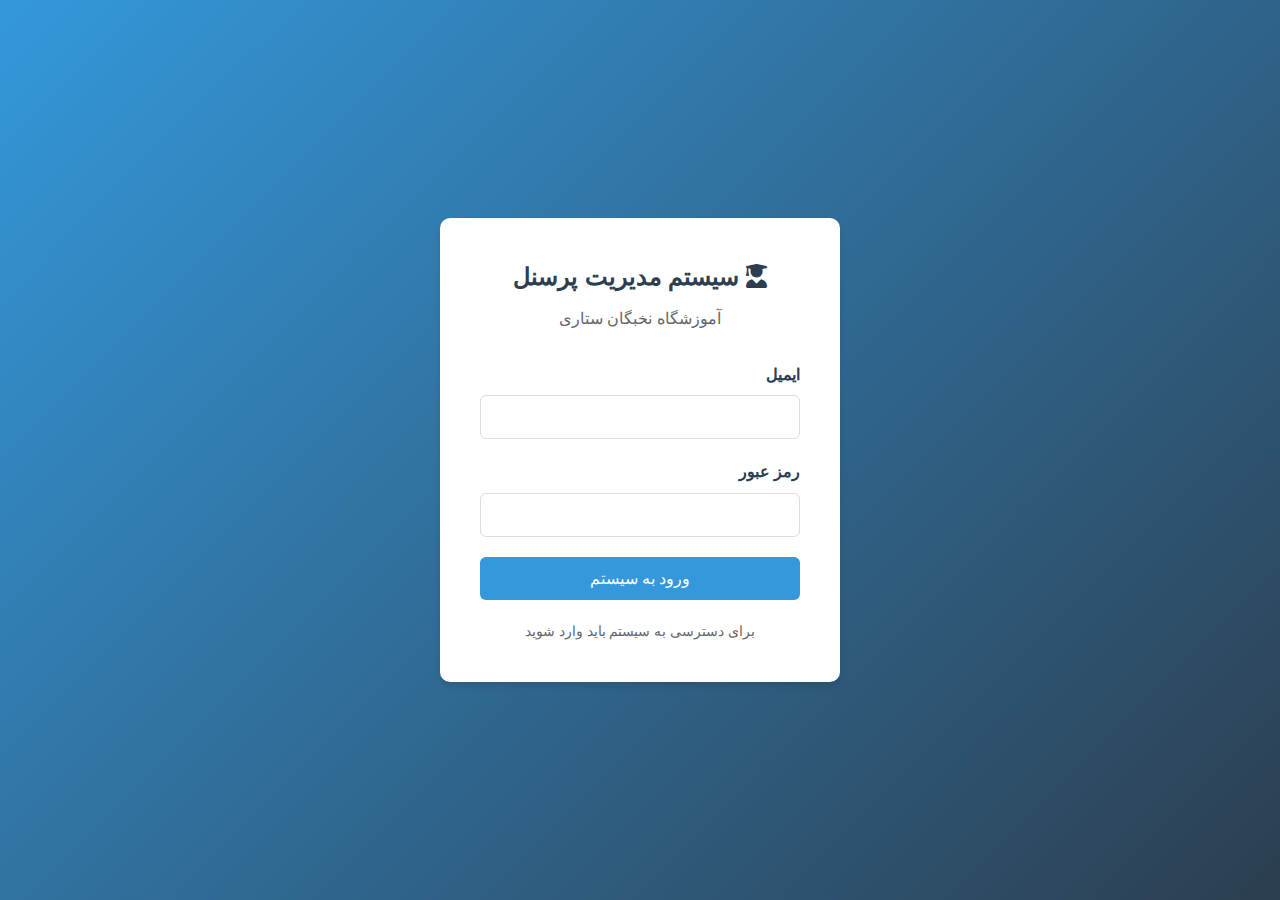
<file: index.html>
<!DOCTYPE html>
<html lang="fa" dir="rtl">
<head>
    <meta charset="UTF-8">
    <meta name="viewport" content="width=device-width, initial-scale=1.0">
    <title>سیستم مدیریت پرسنل - نخبگان ستاری</title>
    <link rel="stylesheet" href="https://cdnjs.cloudflare.com/ajax/libs/font-awesome/6.4.0/css/all.min.css">
    <link rel="stylesheet" href="style.css">
</head>
<body>
    <!-- صفحه ورود -->
    <div class="login-container" id="loginPage">
        <div class="login-box">
            <div class="login-header">
                <h2><i class="fas fa-user-graduate"></i> سیستم مدیریت پرسنل</h2>
                <p>آموزشگاه نخبگان ستاری</p>
            </div>
            <form id="loginForm">
                <div class="form-group">
                    <label for="email">ایمیل</label>
                    <input type="email" id="email" required>
                </div>
                <div class="form-group">
                    <label for="password">رمز عبور</label>
                    <input type="password" id="password" required>
                </div>
                <button type="submit" class="login-btn">ورود به سیستم</button>
            </form>
            <div class="login-footer">
                <p>برای دسترسی به سیستم باید وارد شوید</p>
            </div>
        </div>
    </div>
    
    <!-- صفحه اصلی (پس از ورود) -->
    <div class="container hidden" id="mainPage">
        <header>
            <div class="header-content">
                <div class="logo">
                    <i class="fas fa-user-graduate"></i>
                    <h1>سیستم مدیریت پرسنل - نخبگان ستاری</h1>
                </div>
                <div class="user-info">
                    <div class="connection-status online" id="connectionStatus">
                        <i class="fas fa-wifi"></i>
                        <span>آنلاین</span>
                    </div>
                    <span id="userEmail"></span>
                    <span id="userRole"></span>
                    <button class="btn btn-danger" onclick="logout()">
                        <i class="fas fa-sign-out-alt"></i> خروج
                    </button>
                </div>
            </div>
        </header>
        
        <div class="nav-tabs">
            <div class="tab active" data-tab="add">افزودن پرسنل جدید</div>
            <div class="tab" data-tab="list">لیست پرسنل</div>
            <div class="tab" data-tab="idcard">چاپ کارت هویت</div>
            <div class="tab" data-tab="stats">آمار و گزارشها</div>
            <div class="tab" data-tab="users" id="usersTab" style="display: none;">مدیریت کاربران</div>
        </div>
        
        <div class="notification success" id="success-notification">
            عملیات با موفقیت انجام شد!
        </div>
        
        <div class="notification error" id="error-notification">
            خطا در انجام عملیات!
        </div>
        
        <div class="notification warning" id="warning-notification">
            هشدار: شما در حالت آفلاین هستید!
        </div>
        
        <!-- بخش افزودن پرسنل -->
        <div class="tab-content active" id="add">
            <div class="print-actions">
                <button class="btn btn-print" onclick="printSection('add')">
                    <i class="fas fa-print"></i> پرینت فرم
                </button>
            </div>
            
            <div class="print-section">
                <div class="print-header">
                    <h2>فرم ثبت پرسنل جدید</h2>
                    <p>آموزشگاه نخبگان ستاری - سیستم مدیریت پرسنل</p>
                </div>
                
                <h2><i class="fas fa-user-plus"></i> ثبت اطلاعات پرسنل جدید</h2>
                <form id="personnel-form">
                    <div class="form-row">
                        <div class="form-group">
                            <label for="fullName">نام کامل</label>
                            <input type="text" id="fullName" required>
                        </div>
                        <div class="form-group">
                            <label for="fatherName">نام پدر</label>
                            <input type="text" id="fatherName" required>
                        </div>
                    </div>
                    
                    <div class="form-row">
                        <div class="form-group">
                            <label for="idNumber">شماره تذکره</label>
                            <input type="text" id="idNumber" required>
                        </div>
                        <div class="form-group">
                            <label for="phone">شماره تماس</label>
                            <input type="tel" id="phone" required>
                        </div>
                    </div>
                    
                    <div class="form-row">
                        <div class="form-group">
                            <label for="department">صنف/بخش</label>
                            <select id="department" required>
                                <option value="">انتخاب کنید</option>
                                <option value="مدیریت">مدیریت</option>
                                <option value="آموزش">آموزش</option>
                                <option value="اداری">اداری</option>
                                <option value="مالی">مالی</option>
                                <option value="فنی">فنی</option>
                            </select>
                        </div>
                        <div class="form-group">
                            <label for="position">مقطع/سمت</label>
                            <input type="text" id="position" required>
                        </div>
                    </div>
                    
                    <div class="form-row">
                        <div class="form-group">
                            <label for="personalNumber">شماره پرسنلی</label>
                            <input type="text" id="personalNumber" required>
                        </div>
                        <div class="form-group">
                            <label for="photo">عکس پرسنلی (URL)</label>
                            <input type="text" id="photo" placeholder="آدرس تصویر (اختیاری)">
                        </div>
                    </div>
                    
                    <button type="submit" class="btn btn-primary">
                        <i class="fas fa-save"></i> ذخیره اطلاعات و ارسال گزارش
                    </button>
                </form>
                
                <div class="print-footer">
                    <p>چاپ شده از سیستم مدیریت پرسنل نخبگان ستاری - تاریخ: <span id="print-date-add"></span></p>
                </div>
            </div>
        </div>
        
        <!-- بخش لیست پرسنل -->
        <div class="tab-content" id="list">
            <div class="print-actions">
                <button class="btn btn-print" onclick="printSection('list')">
                    <i class="fas fa-print"></i> پرینت لیست
                </button>
            </div>
            
            <div class="print-section">
                <div class="print-header">
                    <h2>لیست کامل پرسنل</h2>
                    <p>آموزشگاه نخبگان ستاری - سیستم مدیریت پرسنل</p>
                </div>
                
                <h2><i class="fas fa-list"></i> لیست پرسنل ثبت شده</h2>
                
                <div class="search-box">
                    <input type="text" id="searchInput" placeholder="جستجو در بین پرسنل...">
                    <button class="btn btn-primary" onclick="searchPersonnel()">
                        <i class="fas fa-search"></i> جستجو
                    </button>
                    <button class="btn btn-secondary" onclick="clearSearch()">
                        <i class="fas fa-times"></i> پاک کردن
                    </button>
                </div>
                
                <div class="table-container">
                    <table class="personnel-table">
                        <thead>
                            <tr>
                                <th>ردیف</th>
                                <th>نام کامل</th>
                                <th>نام پدر</th>
                                <th>شماره تذکره</th>
                                <th>شماره تماس</th>
                                <th>صنف/بخش</th>
                                <th>سمت</th>
                                <th>شماره پرسنلی</th>
                                <th>تاریخ ثبت</th>
                                <th>عملیات</th>
                            </tr>
                        </thead>
                        <tbody id="personnelTableBody">
                            <!-- دادههای جدول به صورت داینامیک پر میشود -->
                        </tbody>
                    </table>
                </div>
                
                <div class="table-footer">
                    <div class="table-info" id="tableInfo">
                        نمایش 0 از 0 رکورد
                    </div>
                    <div class="pagination" id="pagination">
                        <!-- صفحات به صورت داینامیک ایجاد میشوند -->
                    </div>
                </div>
                
                <div class="print-footer">
                    <p>چاپ شده از سیستم مدیریت پرسنل نخبگان ستاری - تاریخ: <span id="print-date-list"></span></p>
                </div>
            </div>
        </div>
        
        <!-- بخش کارت هویت -->
        <div class="tab-content" id="idcard">
            <div class="print-actions">
                <button class="btn btn-print" onclick="printIdCard()">
                    <i class="fas fa-print"></i> پرینت کارت هویت
                </button>
            </div>
            
            <div class="print-section">
                <div class="print-header">
                    <h2>کارت هویت پرسنل</h2>
                    <p>آموزشگاه نخبگان ستاری - سیستم مدیریت پرسنل</p>
                </div>
                
                <h2><i class="fas fa-id-card"></i> چاپ کارت هویت پرسنل</h2>
                <div class="form-group">
                    <label for="personnelSelect">انتخاب پرسنل برای چاپ کارت</label>
                    <select id="personnelSelect">
                        <option value="">یک پرسنل را انتخاب کنید</option>
                    </select>
                </div>
                
                <div id="idCardContainer">
                    <!-- کارت هویت به صورت داینامیک پر میشود -->
                    <div class="id-card-placeholder">
                        <i class="fas fa-id-card" style="font-size: 5rem; color: #ccc; margin-bottom: 20px;"></i>
                        <p>لطفاً یک پرسنل را از لیست انتخاب کنید</p>
                    </div>
                </div>
                
                <div class="print-footer">
                    <p>چاپ شده از سیستم مدیریت پرسنل نخبگان ستاری - تاریخ: <span id="print-date-idcard"></span></p>
                </div>
            </div>
        </div>
        
        <!-- بخش آمار و گزارشها -->
        <div class="tab-content" id="stats">
            <div class="print-actions">
                <button class="btn btn-print" onclick="printSection('stats')">
                    <i class="fas fa-print"></i> پرینت آمار
                </button>
            </div>
            
            <div class="print-section">
                <div class="print-header">
                    <h2>گزارش آماری سیستم</h2>
                    <p>آموزشگاه نخبگان ستاری - سیستم مدیریت پرسنل</p>
                </div>
                
                <h2><i class="fas fa-chart-bar"></i> آمار و گزارشها</h2>
                
                <div class="stats">
                    <div class="stat-card">
                        <i class="fas fa-users fa-2x"></i>
                        <div class="stat-number" id="totalPersonnel">0</div>
                        <div class="stat-title">تعداد کل پرسنل</div>
                    </div>
                    <div class="stat-card">
                        <i class="fas fa-chalkboard-teacher fa-2x"></i>
                        <div class="stat-number" id="educationCount">0</div>
                        <div class="stat-title">پرسنل آموزشی</div>
                    </div>
                    <div class="stat-card">
                        <i class="fas fa-id-card fa-2x"></i>
                        <div class="stat-number" id="idCardsPrinted">0</div>
                        <div class="stat-title">کارت چاپ شده</div>
                    </div>
                </div>
                
                <div class="form-group">
                    <button class="btn btn-success" id="sendReportBtn">
                        <i class="fab fa-telegram"></i> ارسال گزارش به تلگرام
                    </button>
                    <button class="btn btn-warning" id="syncDataBtn">
                        <i class="fas fa-sync-alt"></i> همگامسازی دادهها
                    </button>
                </div>
                
                <div class="print-footer">
                    <p>چاپ شده از سیستم مدیریت پرسنل نخبگان ستاری - تاریخ: <span id="print-date-stats"></span></p>
                </div>
            </div>
        </div>
        
        <!-- بخش مدیریت کاربران -->
        <div class="tab-content" id="users">
            <div class="print-actions">
                <button class="btn btn-print" onclick="printSection('users')">
                    <i class="fas fa-print"></i> پرینت لیست کاربران
                </button>
            </div>
            
            <div class="print-section">
                <div class="print-header">
                    <h2>مدیریت کاربران سیستم</h2>
                    <p>آموزشگاه نخبگان ستاری - سیستم مدیریت پرسنل</p>
                </div>
                
                <h2><i class="fas fa-users-cog"></i> مدیریت کاربران</h2>
                
                <div class="form-row">
                    <div class="form-group">
                        <label for="newUserEmail">ایمیل کاربر جدید</label>
                        <input type="email" id="newUserEmail">
                    </div>
                    <div class="form-group">
                        <label for="newUserPassword">رمز عبور</label>
                        <input type="password" id="newUserPassword">
                    </div>
                    <div class="form-group">
                        <label for="newUserRole">نقش کاربر</label>
                        <select id="newUserRole">
                            <option value="user">کاربر عادی</option>
                            <option value="admin">مدیر سیستم</option>
                        </select>
                    </div>
                </div>
                
                <button class="btn btn-success" onclick="addNewUser()">
                    <i class="fas fa-user-plus"></i> افزودن کاربر جدید
                </button>
                
                <div class="user-management">
                    <h3><i class="fas fa-list"></i> لیست کاربران</h3>
                    <div class="table-container">
                        <table class="users-table">
                            <thead>
                                <tr>
                                    <th>ردیف</th>
                                    <th>ایمیل</th>
                                    <th>نقش</th>
                                    <th>تاریخ ایجاد</th>
                                    <th>عملیات</th>
                                </tr>
                            </thead>
                            <tbody id="usersTableBody">
                                <!-- دادههای کاربران به صورت داینامیک پر میشود -->
                            </tbody>
                        </table>
                    </div>
                </div>
                
                <div class="print-footer">
                    <p>چاپ شده از سیستم مدیریت پرسنل نخبگان ستاری - تاریخ: <span id="print-date-users"></span></p>
                </div>
            </div>
        </div>
    </div>

    <script src="script.js"></script>
</body>
</html>
</file>
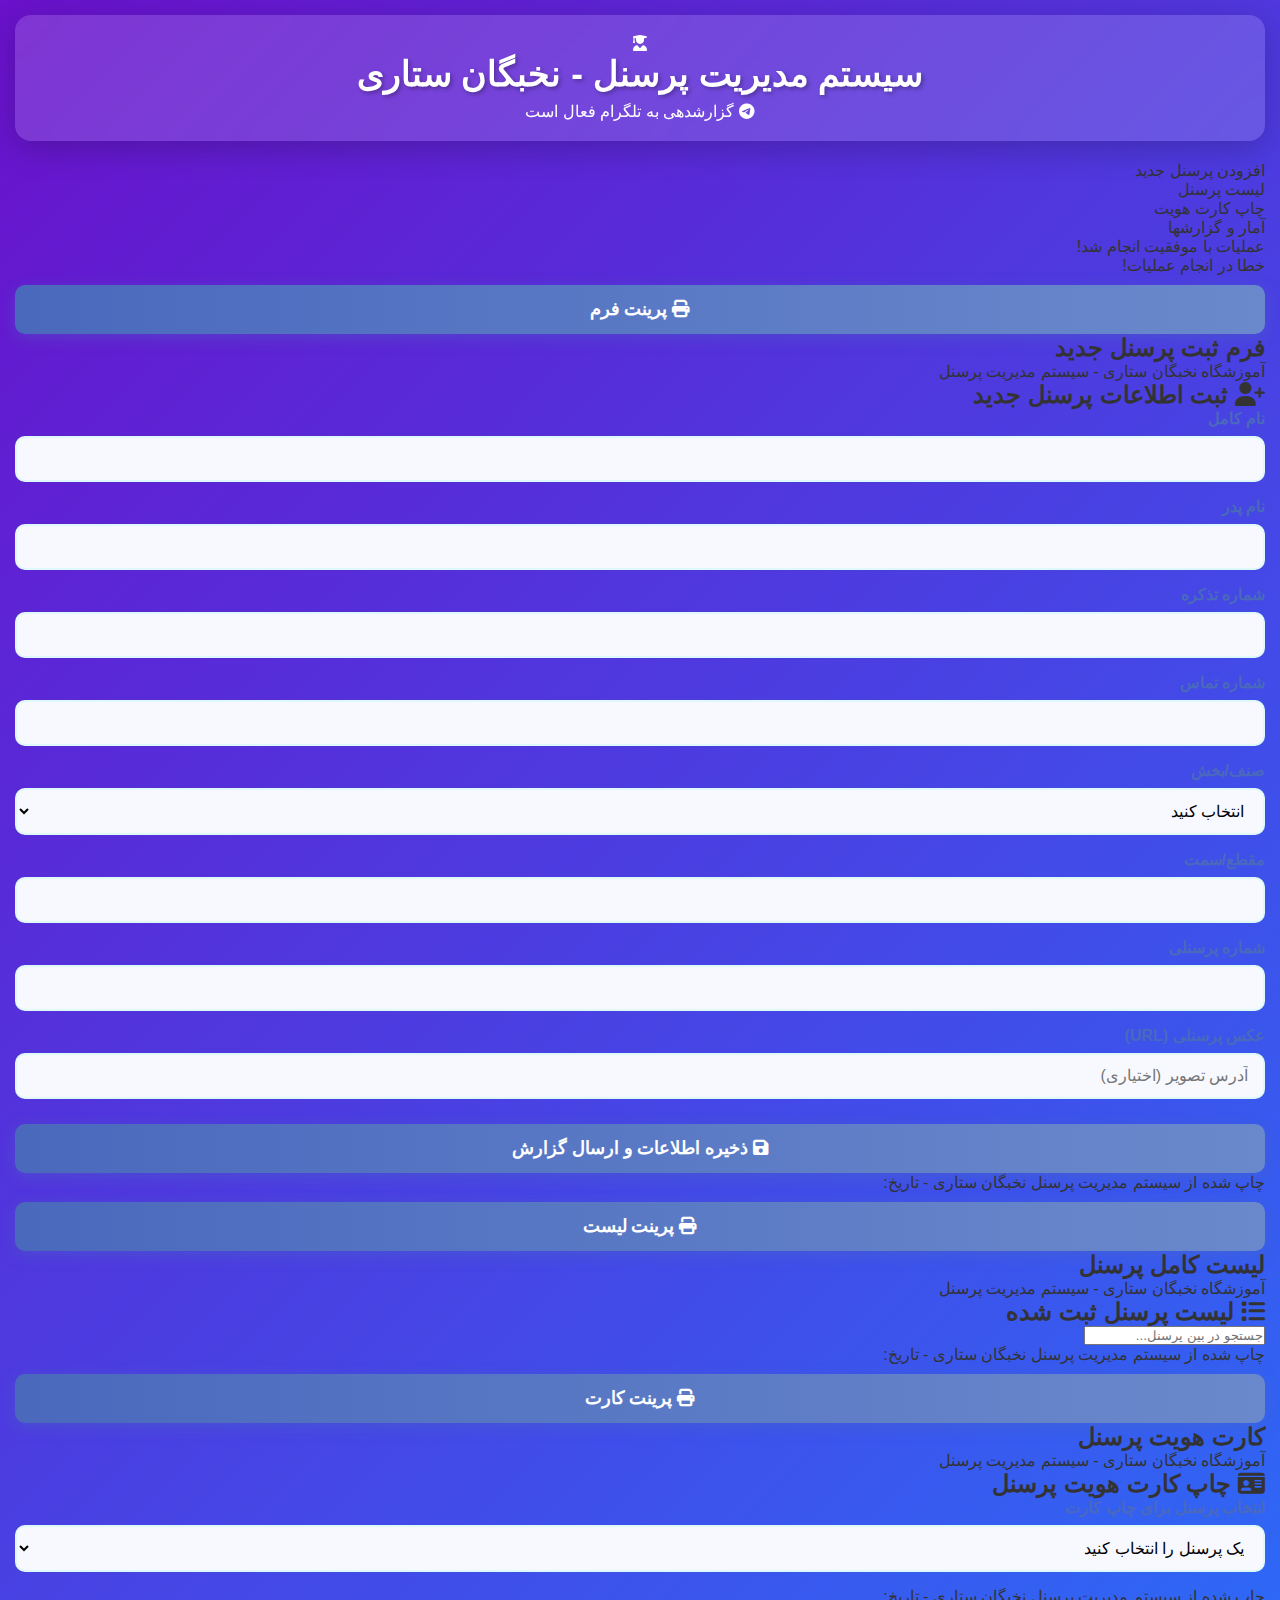
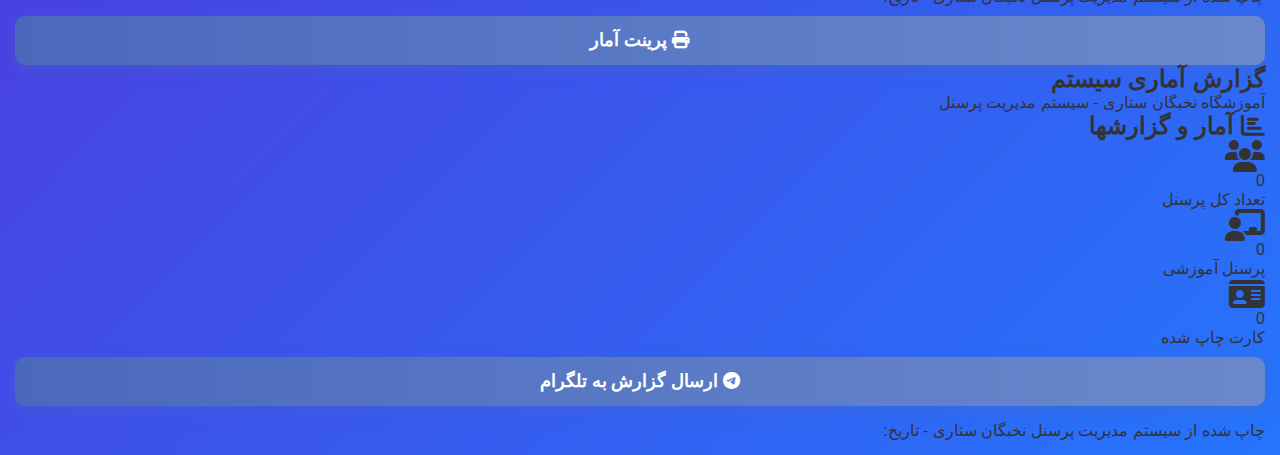
<file: p1/index.html>
<!DOCTYPE html> 
<html lang="fa" dir="rtl"> 
<head> 
    <meta charset="UTF-8"> 
    <meta name="viewport" content="width=device-width, initial-scale=1.0"> 
    <title>سیستم مدیریت پرسنل - نخبگان ستاری</title> 
    <link rel="stylesheet" href="https://cdnjs.cloudflare.com/ajax/libs/font-awesome/6.4.0/css/all.min.css"> 
    <link rel="stylesheet" href="style.css">
    <script src="script.js"></script>
</head> 
<body> 
    <div class="container"> 
        <header> 
            <div class="header-content"> 
                <div class="logo"> 
                    <i class="fas fa-user-graduate"></i> 
                    <h1>سیستم مدیریت پرسنل - نخبگان ستاری</h1> 
                </div> 
                <div class="telegram-info"> 
                    <i class="fab fa-telegram"></i> 
                    گزارشدهی به تلگرام فعال است 
                </div> 
            </div> 
        </header> 
         
        <div class="nav-tabs"> 
            <div class="tab active" data-tab="add">افزودن پرسنل جدید</div> 
            <div class="tab" data-tab="list">لیست پرسنل</div> 
            <div class="tab" data-tab="idcard">چاپ کارت هویت</div> 
            <div class="tab" data-tab="stats">آمار و گزارشها</div> 
        </div> 
         
        <div class="notification success" id="success-notification"> 
            عملیات با موفقیت انجام شد! 
        </div> 
         
        <div class="notification error" id="error-notification"> 
            خطا در انجام عملیات! 
        </div> 
         
        <!-- بخش افزودن پرسنل --> 
        <div class="tab-content active" id="add"> 
            <div class="print-actions"> 
                <button class="btn btn-print" onclick="printSection('add')"> 
                    <i class="fas fa-print"></i> پرینت فرم 
                </button> 
            </div> 
             
            <div class="print-section"> 
                <div class="print-header"> 
                    <h2>فرم ثبت پرسنل جدید</h2> 
                    <p>آموزشگاه نخبگان ستاری - سیستم مدیریت پرسنل</p> 
                </div> 
                 
                <h2><i class="fas fa-user-plus"></i> ثبت اطلاعات پرسنل جدید</h2> 
                <form id="personnel-form"> 
                    <div class="form-row"> 
                        <div class="form-group"> 
                            <label for="fullName">نام کامل</label> 
                            <input type="text" id="fullName" required> 
                        </div> 
                        <div class="form-group"> 
                            <label for="fatherName">نام پدر</label> 
                            <input type="text" id="fatherName" required> 
                        </div> 
                    </div> 
                     
                    <div class="form-row"> 
                        <div class="form-group"> 
                            <label for="idNumber">شماره تذکره</label> 
                            <input type="text" id="idNumber" required> 
                        </div> 
                        <div class="form-group"> 
                            <label for="phone">شماره تماس</label> 
                            <input type="tel" id="phone" required> 
                        </div> 
                    </div> 
                     
                    <div class="form-row"> 
                        <div class="form-group"> 
                            <label for="department">صنف/بخش</label> 
                            <select id="department" required> 
                                <option value="">انتخاب کنید</option> 
                                <option value="مدیریت">مدیریت</option> 
                                <option value="آموزش">آموزش</option> 
                                <option value="اداری">اداری</option> 
                                <option value="مالی">مالی</option> 
                                <option value="فنی">فنی</option> 
                            </select> 
                        </div> 
                        <div class="form-group"> 
                            <label for="position">مقطع/سمت</label> 
                            <input type="text" id="position" required> 
                        </div> 
                    </div> 
                     
                    <div class="form-row"> 
                        <div class="form-group"> 
                            <label for="personalNumber">شماره پرسنلی</label> 
                            <input type="text" id="personalNumber" required> 
                        </div> 
                        <div class="form-group"> 
                            <label for="photo">عکس پرسنلی (URL)</label> 
                            <input type="text" id="photo" placeholder="آدرس تصویر (اختیاری)"> 
                        </div> 
                    </div> 
                     
                    <button type="submit" class="btn btn-primary"> 
                        <i class="fas fa-save"></i> ذخیره اطلاعات و ارسال گزارش 
                    </button> 
                </form> 
                 
                <div class="print-footer"> 
                    <p>چاپ شده از سیستم مدیریت پرسنل نخبگان ستاری - تاریخ: <span id="print-date-add"></span></p> 
                </div> 
            </div> 
        </div> 
         
        <!-- بخش لیست پرسنل --> 
        <div class="tab-content" id="list"> 
            <div class="print-actions"> 
                <button class="btn btn-print" onclick="printSection('list')"> 
                    <i class="fas fa-print"></i> پرینت لیست 
                </button> 
            </div> 
             
            <div class="print-section"> 
                <div class="print-header"> 
                    <h2>لیست کامل پرسنل</h2> 
                    <p>آموزشگاه نخبگان ستاری - سیستم مدیریت پرسنل</p> 
                </div> 
                 
                <h2><i class="fas fa-list"></i> لیست پرسنل ثبت شده</h2> 
                <div class="search-box"> 
                    <input type="text" id="searchInput" placeholder="جستجو در بین پرسنل..."> 
                </div> 
                <div class="personnel-list" id="personnelList"> 
                    <!-- لیست پرسنل به صورت داینامیک پر میشود --> 
                </div> 
                 
                <div class="print-footer"> 
                    <p>چاپ شده از سیستم مدیریت پرسنل نخبگان ستاری - تاریخ: <span id="print-date-list"></span></p> 
                </div> 
            </div> 
        </div> 
         
        <!-- بخش کارت هویت --> 
        <div class="tab-content" id="idcard"> 
            <div class="print-actions"> 
                <button class="btn btn-print" onclick="printSection('idcard')"> 
                    <i class="fas fa-print"></i> پرینت کارت 
                </button> 
            </div> 
             
            <div class="print-section"> 
                <div class="print-header"> 
                    <h2>کارت هویت پرسنل</h2> 
                    <p>آموزشگاه نخبگان ستاری - سیستم مدیریت پرسنل</p> 
                </div> 
                 
                <h2><i class="fas fa-id-card"></i> چاپ کارت هویت پرسنل</h2> 
                <div class="form-group"> 
                    <label for="personnelSelect">انتخاب پرسنل برای چاپ کارت</label> 
                    <select id="personnelSelect"> 
                        <option value="">یک پرسنل را انتخاب کنید</option> 
                    </select> 
                </div> 
                 
                <div id="idCardContainer"> 
                    <!-- کارت هویت به صورت داینامیک پر میشود --> 
                </div> 
                 
                <div class="print-footer"> 
                    <p>چاپ شده از سیستم مدیریت پرسنل نخبگان ستاری - تاریخ: <span id="print-date-idcard"></span></p> 
                </div> 
            </div> 
        </div> 
         
        <!-- بخش آمار و گزارشها --> 
        <div class="tab-content" id="stats"> 
            <div class="print-actions"> 
                <button class="btn btn-print" onclick="printSection('stats')"> 
                    <i class="fas fa-print"></i> پرینت آمار 
                </button> 
            </div> 
             
            <div class="print-section"> 
                <div class="print-header"> 
                    <h2>گزارش آماری سیستم</h2> 
                    <p>آموزشگاه نخبگان ستاری - سیستم مدیریت پرسنل</p> 
                </div> 
                 
                <h2><i class="fas fa-chart-bar"></i> آمار و گزارشها</h2> 
                 
                <div class="stats"> 
                    <div class="stat-card"> 
                        <i class="fas fa-users fa-2x"></i> 
                        <div class="stat-number" id="totalPersonnel">0</div> 
                        <div class="stat-title">تعداد کل پرسنل</div> 
                    </div> 
                    <div class="stat-card"> 
                        <i class="fas fa-chalkboard-teacher fa-2x"></i> 
                        <div class="stat-number" id="educationCount">0</div> 
                        <div class="stat-title">پرسنل آموزشی</div> 
                    </div> 
                    <div class="stat-card"> 
                        <i class="fas fa-id-card fa-2x"></i> 
                        <div class="stat-number" id="idCardsPrinted">0</div> 
                        <div class="stat-title">کارت چاپ شده</div> 
                    </div> 
                </div> 
                 
                <div class="form-group"> 
                    <button class="btn btn-success" id="sendReportBtn"> 
                        <i class="fab fa-telegram"></i> ارسال گزارش به تلگرام 
                    </button> 
                </div> 
                 
                <div class="print-footer"> 
                    <p>چاپ شده از سیستم مدیریت پرسنل نخبگان ستاری - تاریخ: <span id="print-date-stats"></span></p> 
                </div> 
            </div> 
        </div> 
    </div> 
</body> 
</html>
</file>
<file: style.css>
:root {
            --primary: #3498db;
            --secondary: #2ecc71;
            --accent: #e74c3c;
            --dark: #2c3e50;
            --light: #ecf0f1;
            --shadow: 0 4px 6px rgba(0, 0, 0, 0.1);
            --gold: #ffd700;
            --silver: #c0c0c0;
        }
        
        * {
            margin: 0;
            padding: 0;
            box-sizing: border-box;
            font-family: 'Segoe UI', Tahoma, Geneva, Verdana, sans-serif;
        }
        
        body {
            background-color: #f5f7fa;
            color: #333;
            line-height: 1.6;
        }
        
        .container {
            max-width: 1200px;
            margin: 0 auto;
            padding: 20px;
        }
        
        header {
            background: linear-gradient(135deg, var(--primary), var(--dark));
            color: white;
            padding: 20px 0;
            border-radius: 10px;
            margin-bottom: 30px;
            box-shadow: var(--shadow);
        }
        
        .header-content {
            display: flex;
            justify-content: space-between;
            align-items: center;
            padding: 0 20px;
        }
        
        .logo {
            display: flex;
            align-items: center;
            gap: 15px;
        }
        
        .logo i {
            font-size: 2.5rem;
        }
        
        .logo h1 {
            font-size: 1.8rem;
        }
        
        .user-info {
            display: flex;
            align-items: center;
            gap: 15px;
        }
        
        .user-info span {
            background: rgba(255, 255, 255, 0.2);
            padding: 8px 15px;
            border-radius: 20px;
        }
        
        .connection-status {
            display: flex;
            align-items: center;
            gap: 8px;
            background: rgba(255, 255, 255, 0.2);
            padding: 8px 15px;
            border-radius: 20px;
            font-size: 0.9rem;
        }
        
        .connection-status.online {
            color: #2ecc71;
        }
        
        .connection-status.offline {
            color: #e74c3c;
        }
        
        .nav-tabs {
            display: flex;
            background: white;
            border-radius: 8px;
            overflow: hidden;
            margin-bottom: 25px;
            box-shadow: var(--shadow);
        }
        
        .tab {
            padding: 15px 25px;
            cursor: pointer;
            transition: all 0.3s;
            text-align: center;
            flex: 1;
            font-weight: 600;
        }
        
        .tab.active {
            background: var(--primary);
            color: white;
        }
        
        .tab:hover:not(.active) {
            background: #f0f0f0;
        }
        
        .tab-content {
            display: none;
            background: white;
            padding: 25px;
            border-radius: 10px;
            box-shadow: var(--shadow);
            margin-bottom: 25px;
            position: relative;
        }
        
        .tab-content.active {
            display: block;
        }
        
        .form-group {
            margin-bottom: 20px;
        }
        
        label {
            display: block;
            margin-bottom: 8px;
            font-weight: 600;
            color: var(--dark);
        }
        
        input, select {
            width: 100%;
            padding: 12px 15px;
            border: 1px solid #ddd;
            border-radius: 6px;
            font-size: 16px;
            transition: border 0.3s;
        }
        
        input:focus, select:focus {
            border-color: var(--primary);
            outline: none;
            box-shadow: 0 0 0 2px rgba(52, 152, 219, 0.2);
        }
        
        .btn {
            padding: 12px 25px;
            border: none;
            border-radius: 6px;
            cursor: pointer;
            font-size: 16px;
            font-weight: 600;
            transition: all 0.3s;
            margin: 5px;
        }
        
        .btn-primary {
            background: var(--primary);
            color: white;
        }
        
        .btn-primary:hover {
            background: #2980b9;
        }
        
        .btn-success {
            background: var(--secondary);
            color: white;
        }
        
        .btn-success:hover {
            background: #27ae60;
        }
        
        .btn-danger {
            background: var(--accent);
            color: white;
        }
        
        .btn-danger:hover {
            background: #c0392b;
        }
        
        .btn-print {
            background: #8e44ad;
            color: white;
        }
        
        .btn-print:hover {
            background: #7d3c98;
        }
        
        .btn-warning {
            background: #f39c12;
            color: white;
        }
        
        .btn-warning:hover {
            background: #e67e22;
        }
        
        .form-row {
            display: flex;
            gap: 15px;
        }
        
        .form-row .form-group {
            flex: 1;
        }
        
        /* استایل جدول زیبا */
        .table-container {
            margin-top: 20px;
            overflow-x: auto;
            border-radius: 8px;
            box-shadow: 0 0 20px rgba(0, 0, 0, 0.1);
        }
        
        .personnel-table {
            width: 100%;
            border-collapse: collapse;
            background: white;
            font-size: 14px;
        }
        
        .personnel-table thead {
            background: linear-gradient(135deg, var(--primary), #2980b9);
            color: white;
        }
        
        .personnel-table th {
            padding: 15px 12px;
            text-align: right;
            font-weight: 600;
            border-bottom: 2px solid #ddd;
        }
        
        .personnel-table tbody tr {
            transition: all 0.3s;
            border-bottom: 1px solid #f0f0f0;
        }
        
        .personnel-table tbody tr:hover {
            background-color: #f8f9fa;
            transform: translateY(-2px);
            box-shadow: 0 4px 8px rgba(0, 0, 0, 0.05);
        }
        
        .personnel-table td {
            padding: 12px;
            text-align: right;
            vertical-align: middle;
        }
        
        .personnel-table .actions {
            display: flex;
            gap: 8px;
            justify-content: center;
        }
        
        .action-btn {
            padding: 6px 10px;
            border: none;
            border-radius: 4px;
            cursor: pointer;
            font-size: 12px;
            transition: all 0.2s;
        }
        
        .action-btn i {
            margin-left: 5px;
        }
        
        .table-footer {
            display: flex;
            justify-content: space-between;
            align-items: center;
            margin-top: 15px;
            padding: 10px 0;
        }
        
        .table-info {
            color: #666;
            font-size: 14px;
        }
        
        .pagination {
            display: flex;
            gap: 5px;
        }
        
        .page-btn {
            padding: 8px 12px;
            border: 1px solid #ddd;
            background: white;
            border-radius: 4px;
            cursor: pointer;
            transition: all 0.2s;
        }
        
        .page-btn.active {
            background: var(--primary);
            color: white;
            border-color: var(--primary);
        }
        
        .page-btn:hover:not(.active) {
            background: #f0f0f0;
        }
        
        /* استایل جدید و زیبا برای کارت هویت */
        .id-card {
            background: linear-gradient(135deg, #1a2a6c, #b21f1f, #fdbb2d);
            border-radius: 15px;
            padding: 25px;
            width: 400px;
            box-shadow: 0 10px 30px rgba(0, 0, 0, 0.3);
            margin: 20px auto;
            position: relative;
            overflow: hidden;
            color: white;
            border: 8px solid var(--gold);
        }
        
        .id-card::before {
            content: "";
            position: absolute;
            top: 0;
            right: 0;
            width: 100%;
            height: 120px;
            background: linear-gradient(90deg, rgba(255,255,255,0.1) 0%, rgba(255,255,255,0.2) 100%);
            z-index: 0;
        }
        
        .id-card::after {
            content: "";
            position: absolute;
            bottom: 0;
            left: 0;
            width: 100%;
            height: 50px;
            background: rgba(0, 0, 0, 0.1);
            z-index: 0;
        }
        
        .id-header {
            display: flex;
            justify-content: space-between;
            align-items: center;
            margin-bottom: 25px;
            position: relative;
            z-index: 1;
            border-bottom: 2px solid rgba(255, 255, 255, 0.3);
            padding-bottom: 15px;
        }
        
        .id-logo {
            color: var(--gold);
            font-size: 28px;
            text-shadow: 0 2px 4px rgba(0, 0, 0, 0.3);
        }
        
        .id-title {
            color: white;
            font-weight: bold;
            font-size: 20px;
            text-align: center;
            text-shadow: 0 2px 4px rgba(0, 0, 0, 0.3);
        }
        
        .id-body {
            display: flex;
            gap: 20px;
            margin-bottom: 20px;
            position: relative;
            z-index: 1;
        }
        
        .id-photo-container {
            flex-shrink: 0;
        }
        
        .id-photo {
            width: 120px;
            height: 150px;
            background: linear-gradient(135deg, #667eea 0%, #764ba2 100%);
            border-radius: 10px;
            display: flex;
            align-items: center;
            justify-content: center;
            color: white;
            font-size: 14px;
            overflow: hidden;
            border: 3px solid var(--gold);
            box-shadow: 0 5px 15px rgba(0, 0, 0, 0.2);
        }
        
        .id-photo img {
            width: 100%;
            height: 100%;
            object-fit: cover;
        }
        
        .id-details {
            flex: 1;
        }
        
        .id-row {
            display: flex;
            margin-bottom: 10px;
            padding: 8px 0;
            border-bottom: 1px solid rgba(255, 255, 255, 0.2);
        }
        
        .id-label {
            font-weight: bold;
            width: 120px;
            color: var(--gold);
            font-size: 14px;
        }
        
        .id-value {
            flex: 1;
            font-size: 14px;
        }
        
        .id-footer {
            text-align: center;
            margin-top: 20px;
            font-size: 12px;
            color: rgba(255, 255, 255, 0.8);
            position: relative;
            z-index: 1;
            border-top: 1px solid rgba(255, 255, 255, 0.2);
            padding-top: 15px;
        }
        
        .id-watermark {
            position: absolute;
            bottom: 20px;
            left: 20px;
            font-size: 40px;
            color: rgba(255, 255, 255, 0.1);
            transform: rotate(-15deg);
        }
        
        .id-qr {
            position: absolute;
            bottom: 20px;
            right: 20px;
            width: 60px;
            height: 60px;
            background: rgba(255, 255, 255, 0.1);
            border-radius: 5px;
            display: flex;
            align-items: center;
            justify-content: center;
            color: rgba(255, 255, 255, 0.5);
            font-size: 10px;
        }
        
        .print-section {
            text-align: center;
            margin-top: 20px;
        }
        
        .stats {
            display: flex;
            justify-content: space-between;
            margin-bottom: 25px;
        }
        
        .stat-card {
            background: white;
            border-radius: 8px;
            padding: 20px;
            flex: 1;
            margin: 0 10px;
            text-align: center;
            box-shadow: var(--shadow);
        }
        
        .stat-card:first-child {
            margin-right: 0;
        }
        
        .stat-card:last-child {
            margin-left: 0;
        }
        
        .stat-number {
            font-size: 2.5rem;
            font-weight: bold;
            color: var(--primary);
            margin: 10px 0;
        }
        
        .stat-title {
            color: #666;
            font-size: 14px;
        }
        
        .notification {
            padding: 15px;
            border-radius: 6px;
            margin-bottom: 20px;
            display: none;
        }
        
        .notification.success {
            background: #d4edda;
            color: #155724;
            border: 1px solid #c3e6cb;
        }
        
        .notification.error {
            background: #f8d7da;
            color: #721c24;
            border: 1px solid #f5c6cb;
        }
        
        .notification.warning {
            background: #fff3cd;
            color: #856404;
            border: 1px solid #ffeaa7;
        }
        
        .search-box {
            margin-bottom: 20px;
            display: flex;
            gap: 10px;
        }
        
        .search-box input {
            flex: 1;
        }
        
        .hidden {
            display: none !important;
        }
        
        .print-header {
            text-align: center;
            margin-bottom: 20px;
            padding-bottom: 15px;
            border-bottom: 2px solid var(--primary);
        }
        
        .print-header h2 {
            color: var(--dark);
            margin-bottom: 10px;
        }
        
        .print-header p {
            color: #666;
        }
        
        .print-footer {
            text-align: center;
            margin-top: 30px;
            padding-top: 15px;
            border-top: 1px solid #ddd;
            color: #777;
            font-size: 12px;
        }
        
        .print-actions {
            position: absolute;
            top: 20px;
            left: 20px;
            display: flex;
            gap: 10px;
        }
        
        .user-management {
            margin-top: 30px;
        }
        
        .users-table {
            width: 100%;
            border-collapse: collapse;
            background: white;
            font-size: 14px;
            margin-top: 15px;
        }
        
        .users-table th {
            padding: 12px;
            text-align: right;
            background: #f8f9fa;
            border-bottom: 1px solid #ddd;
        }
        
        .users-table td {
            padding: 10px;
            text-align: right;
            border-bottom: 1px solid #f0f0f0;
        }
        
        .users-table tr:hover {
            background-color: #f8f9fa;
        }
        
        /* استایلهای مخصوص پرینت - اصلاح شده */
        @media print {
            body * {
                visibility: hidden;
            }
            
            .print-section,  
            .print-section *,
            .tab-content.active,
            .tab-content.active * {
                visibility: visible;
            }
            
            .tab-content.active {
                position: absolute;
                left: 0;
                top: 0;
                width: 100%;
                box-shadow: none;
                padding: 0;
            }
            
            .print-actions,
            .nav-tabs,
            .notification,
            header,
            .btn {
                display: none !important;
            }
            
            .personnel-table {
                box-shadow: none;
                border: 1px solid #ddd;
            }
            
            .personnel-table th {
                background: #f0f0f0 !important;
                color: #000 !important;
            }
            
            /* استایلهای مخصوص کارت هویت در پرینت */
            .id-card {
                box-shadow: none;
                border: 2px solid #000;
                margin: 0 auto;
                page-break-inside: avoid;
                background: white !important;
                color: black !important;
                border: 8px solid #000 !important;
            }
            
            .id-card::before,
            .id-card::after {
                display: none !important;
            }
            
            .id-header {
                border-bottom: 2px solid #000 !important;
            }
            
            .id-logo {
                color: #000 !important;
            }
            
            .id-title {
                color: #000 !important;
                text-shadow: none !important;
            }
            
            .id-row {
                border-bottom: 1px solid #000 !important;
            }
            
            .id-label {
                color: #000 !important;
            }
            
            .id-footer {
                color: #000 !important;
                border-top: 1px solid #000 !important;
            }
            
            .id-watermark {
                color: rgba(0, 0, 0, 0.1) !important;
            }
            
            .id-qr {
                background: rgba(0, 0, 0, 0.1) !important;
                color: rgba(0, 0, 0, 0.5) !important;
            }
            
            .id-photo {
                border: 3px solid #000 !important;
                box-shadow: none !important;
            }
            
            .stats {
                page-break-inside: avoid;
            }
            
            .stat-card {
                box-shadow: none;
                border: 1px solid #ddd;
            }
        }
        
        @media (max-width: 768px) {
            .form-row {
                flex-direction: column;
                gap: 0;
            }
            
            .stats {
                flex-direction: column;
            }
            
            .stat-card {
                margin: 10px 0;
            }
            
            .personnel-table {
                font-size: 12px;
            }
            
            .personnel-table th,
            .personnel-table td {
                padding: 8px 6px;
            }
            
            .actions {
                flex-direction: column;
            }
            
            .id-card {
                width: 100%;
                padding: 15px;
            }
            
            .id-body {
                flex-direction: column;
                align-items: center;
            }
            
            .header-content {
                flex-direction: column;
                gap: 15px;
            }
            
            .print-actions {
                position: static;
                justify-content: center;
                margin-bottom: 15px;
            }
        }
        
        /* استایلهای صفحه ورود */
        .login-container {
            display: flex;
            justify-content: center;
            align-items: center;
            min-height: 100vh;
            background: linear-gradient(135deg, var(--primary), var(--dark));
        }
        
        .login-box {
            background: white;
            padding: 40px;
            border-radius: 10px;
            box-shadow: var(--shadow);
            width: 100%;
            max-width: 400px;
        }
        
        .login-header {
            text-align: center;
            margin-bottom: 30px;
        }
        
        .login-header h2 {
            color: var(--dark);
            margin-bottom: 10px;
        }
        
        .login-header p {
            color: #666;
        }
        
        .login-form .form-group {
            margin-bottom: 20px;
        }
        
        .login-btn {
            width: 100%;
            padding: 12px;
            background: var(--primary);
            color: white;
            border: none;
            border-radius: 6px;
            font-size: 16px;
            cursor: pointer;
            transition: background 0.3s;
        }
        
        .login-btn:hover {
            background: #2980b9;
        }
        
        .login-footer {
            text-align: center;
            margin-top: 20px;
            color: #666;
            font-size: 14px;
        }
</file>
<file: p1/style.css>
* {
            box-sizing: border-box;
            margin: 0;
            padding: 0;
            font-family: 'Segoe UI', Tahoma, Geneva, Verdana, sans-serif;
        }
        
        body {
            background: linear-gradient(135deg, #6a11cb 0%, #2575fc 100%);
            color: #333;
            min-height: 100vh;
            padding: 15px;
            display: flex;
            flex-direction: column;
            align-items: center;
        }
        
        .container {
            width: 100%;
            max-width: 1400px;
            margin: 0 auto;
        }
        
        header {
            text-align: center;
            margin-bottom: 20px;
            color: white;
            padding: 20px;
            background: rgba(255, 255, 255, 0.15);
            border-radius: 16px;
            width: 100%;
            backdrop-filter: blur(10px);
            box-shadow: 0 8px 32px rgba(0, 0, 0, 0.2);
            display: flex;
            flex-direction: column;
            align-items: center;
        }
        
        .logo-container {
            display: flex;
            justify-content: center;
            margin-bottom: 15px;
        }
        
        .luxury-logo {
            width: 120px;
            height: 120px;
            background: linear-gradient(135deg, #4a69bd, #6a89cc);
            border-radius: 50%;
            display: flex;
            flex-direction: column;
            align-items: center;
            justify-content: center;
            color: white;
            box-shadow: 0 0 30px rgba(0, 0, 0, 0.3);
            position: relative;
            overflow: hidden;
            border: 3px solid rgba(255, 255, 255, 0.3);
        }
        
        .luxury-logo::before {
            content: '';
            position: absolute;
            width: 150%;
            height: 150%;
            background: conic-gradient(transparent, transparent, transparent, #ffffff);
            animation: rotate-border 4s linear infinite;
        }
        
        .luxury-logo::after {
            content: '';
            position: absolute;
            inset: 3px;
            background: linear-gradient(135deg, #4a69bd, #6a89cc);
            border-radius: 50%;
            z-index: 1;
        }
        
        .logo-content {
            position: relative;
            z-index: 2;
            text-align: center;
        }
        
        .logo-content i {
            font-size: 2.5rem;
            margin-bottom: 5px;
            color: #fff;
            text-shadow: 0 0 10px rgba(255, 255, 255, 0.5);
        }
        
        .logo-content span {
            font-size: 0.7rem;
            font-weight: bold;
            display: block;
            letter-spacing: 1px;
        }
        
        @keyframes rotate-border {
            0% {
                transform: rotate(0deg);
            }
            100% {
                transform: rotate(360deg);
            }
        }
        
        header h1 {
            font-size: 2.2rem;
            margin-bottom: 8px;
            text-shadow: 2px 2px 4px rgba(0, 0, 0, 0.3);
        }
        
        header p {
            font-size: 1.1rem;
            opacity: 0.9;
        }
        
        .content {
            display: flex;
            flex-wrap: wrap;
            gap: 25px;
            justify-content: center;
        }
        
        .form-section {
            flex: 1;
            min-width: 300px;
            background: rgba(255, 255, 255, 0.95);
            padding: 25px;
            border-radius: 16px;
            box-shadow: 0 10px 30px rgba(0, 0, 0, 0.15);
            backdrop-filter: blur(10px);
        }
        
        .form-section h2 {
            text-align: center;
            margin-bottom: 20px;
            color: #4a69bd;
            border-bottom: 3px solid #6a89cc;
            padding-bottom: 10px;
            font-size: 1.5rem;
        }
        
        .form-group {
            margin-bottom: 15px;
        }
        
        .form-group label {
            display: block;
            margin-bottom: 8px;
            font-weight: 600;
            color: #4a69bd;
            font-size: 1rem;
        }
        
        .form-group input, .form-group select {
            width: 100%;
            padding: 12px 15px;
            border: 2px solid #dff9fb;
            border-radius: 10px;
            font-size: 1rem;
            transition: all 0.3s;
            background: #f8f9ff;
        }
        
        .form-group input:focus, .form-group select:focus {
            border-color: #4a69bd;
            outline: none;
            box-shadow: 0 0 0 3px rgba(74, 105, 189, 0.2);
        }
        
        button {
            width: 100%;
            padding: 14px;
            background: linear-gradient(to right, #4a69bd, #6a89cc);
            color: white;
            border: none;
            border-radius: 10px;
            font-size: 1.1rem;
            font-weight: bold;
            cursor: pointer;
            transition: transform 0.3s, box-shadow 0.3s;
            margin-top: 10px;
            box-shadow: 0 4px 15px rgba(74, 105, 189, 0.4);
        }
        
        button:hover {
            transform: translateY(-3px);
            box-shadow: 0 6px 20px rgba(74, 105, 189, 0.5);
        }
        
        .cards-section {
            flex: 2;
            min-width: 300px;
        }
        
        .cards-section h2 {
            text-align: center;
            margin-bottom: 20px;
            color: white;
            text-shadow: 1px 1px 3px rgba(0, 0, 0, 0.3);
            font-size: 1.5rem;
        }
        
        .controls {
            display: flex;
            flex-wrap: wrap;
            justify-content: space-between;
            margin-bottom: 20px;
            background: rgba(255, 255, 255, 0.2);
            padding: 15px;
            border-radius: 12px;
            gap: 12px;
            backdrop-filter: blur(10px);
        }
        
        .sort-controls, .search-controls {
            display: flex;
            align-items: center;
            gap: 10px;
            flex-wrap: wrap;
        }
        
        .sort-controls label, .search-controls label {
            color: white;
            font-weight: 600;
        }
        
        .sort-controls select, .search-controls input {
            padding: 10px;
            border: none;
            border-radius: 8px;
            font-size: 1rem;
            background: rgba(255, 255, 255, 0.9);
        }
        
        .student-cards {
            display: grid;
            grid-template-columns: repeat(auto-fill, minmax(300px, 1fr));
            gap: 20px;
        }
        
        .card {
            background: linear-gradient(135deg, #ffffff 0%, #f8f9ff 100%);
            border-radius: 16px;
            overflow: hidden;
            box-shadow: 0 10px 25px rgba(0, 0, 0, 0.1);
            transition: all 0.3s ease;
            display: flex;
            flex-direction: column;
            position: relative;
            border: 1px solid #e6e6e6;
        }
        
        .card:hover {
            transform: translateY(-5px);
            box-shadow: 0 15px 35px rgba(0, 0, 0, 0.15);
        }
        
        .delete-btn, .print-btn {
            position: absolute;
            width: 32px;
            height: 32px;
            border-radius: 50%;
            display: flex;
            align-items: center;
            justify-content: center;
            cursor: pointer;
            opacity: 0.9;
            transition: all 0.3s;
            z-index: 10;
            font-size: 1rem;
            box-shadow: 0 2px 8px rgba(0, 0, 0, 0.2);
        }
        
        .delete-btn {
            top: 12px;
            left: 12px;
            background: #ff6b6b;
            color: white;
        }
        
        .print-btn {
            top: 12px;
            right: 12px;
            background: #1dd1a1;
            color: white;
        }
        
        .delete-btn:hover, .print-btn:hover {
            opacity: 1;
            transform: scale(1.1);
        }
        
        .card-header {
            background: linear-gradient(to right, #4a69bd, #6a89cc);
            color: white;
            padding: 20px;
            text-align: center;
            position: relative;
            overflow: hidden;
        }
        
        .card-header::before {
            content: '';
            position: absolute;
            top: -50%;
            left: -50%;
            width: 200%;
            height: 200%;
            background: rgba(255, 255, 255, 0.1);
            transform: rotate(45deg);
            pointer-events: none;
        }
        
        .card-header h3 {
            font-size: 1.4rem;
            margin: 0;
            position: relative;
            z-index: 1;
        }
        
        .card-header p {
            opacity: 0.9;
            margin: 8px 0 0;
            font-size: 1rem;
            position: relative;
            z-index: 1;
        }
        
        .card-body {
            padding: 20px;
            flex-grow: 1;
        }
        
        .student-info {
            margin-bottom: 15px;
        }
        
        .student-info p {
            margin: 10px 0;
            display: flex;
            align-items: center;
            font-size: 1rem;
            color: #4a4a4a;
        }
        
        .student-info i {
            margin-left: 12px;
            color: #4a69bd;
            width: 20px;
            text-align: center;
            font-size: 1.1rem;
        }
        
        .card-footer {
            background: #f8f9ff;
            padding: 15px;
            text-align: center;
            border-top: 1px solid #e6e6e6;
        }
        
        .card-id {
            font-weight: bold;
            color: #4a69bd;
            font-size: 1rem;
            letter-spacing: 1px;
        }
        
        .academy-logo {
            width: 70px;
            height: 70px;
            background: linear-gradient(135deg, #4a69bd, #6a89cc);
            border-radius: 50%;
            display: flex;
            align-items: center;
            justify-content: center;
            margin: 0 auto 15px;
            color: white;
            font-size: 1.6rem;
            box-shadow: 0 0 20px rgba(0, 0, 0, 0.2);
            position: relative;
            z-index: 1;
        }
        
        .empty-state {
            text-align: center;
            color: white;
            padding: 30px;
            background: rgba(255, 255, 255, 0.1);
            border-radius: 16px;
            margin-top: 20px;
            grid-column: 1 / -1;
            backdrop-filter: blur(10px);
        }
        
        .empty-state i {
            font-size: 3rem;
            margin-bottom: 15px;
            opacity: 0.8;
        }
        
        .database-section {
            margin-top: 40px;
            background: rgba(255, 255, 255, 0.95);
            padding: 25px;
            border-radius: 16px;
            box-shadow: 0 10px 30px rgba(0, 0, 0, 0.15);
            width: 100%;
            overflow-x: auto;
            backdrop-filter: blur(10px);
        }
        
        .database-section h2 {
            text-align: center;
            margin-bottom: 20px;
            color: #4a69bd;
            border-bottom: 3px solid #6a89cc;
            padding-bottom: 10px;
            font-size: 1.5rem;
        }
        
        .database-table {
            width: 100%;
            border-collapse: collapse;
            margin-top: 20px;
            min-width: 650px;
            border-radius: 10px;
            overflow: hidden;
            box-shadow: 0 5px 15px rgba(0, 0, 0, 0.1);
        }
        
        .database-table th, .database-table td {
            padding: 12px 15px;
            text-align: right;
            border-bottom: 1px solid #e6e6e6;
            font-size: 1rem;
        }
        
        .database-table th {
            background-color: #4a69bd;
            color: white;
            font-weight: 600;
        }
        
        .database-table tr:nth-child(even) {
            background-color: #f8f9ff;
        }
        
        .database-table tr:hover {
            background-color: #eef1ff;
        }
        
        /* استایل های مخصوص پرینت */
        @media print {
            body, html {
                width: 100%;
                height: auto;
                margin: 0;
                padding: 0;
                background: white !important;
            }
            
            body * {
                visibility: hidden;
                background: white !important;
                color: black !important;
            }
            
            #print-section, #print-section *,
            #print-db-section, #print-db-section * {
                visibility: visible;
            }
            
            #print-section, #print-db-section {
                position: absolute;
                left: 0;
                top: 0;
                width: 100%;
                padding: 0;
                background: white;
                margin: 0;
            }
            
            .print-card {
                page-break-inside: avoid;
                margin: 15mm;
                border: 2px solid #4a69bd;
                border-radius: 12px;
                width: calc(100% - 30mm);
                padding: 5mm;
                background: white !important;
                color: black !important;
                box-shadow: none !important;
            }
            
            .print-header {
                background: #4a69bd !important;
                color: white !important;
                padding: 15px;
                text-align: center;
                margin-bottom: 20px;
                -webkit-print-color-adjust: exact;
                print-color-adjust: exact;
            }
            
            .print-controls, .print-db-controls {
                display: none !important;
            }
            
            .academy-logo {
                background: #4a69bd !important;
                -webkit-print-color-adjust: exact;
                print-color-adjust: exact;
            }
            
            .card-header {
                background: #4a69bd !important;
                -webkit-print-color-adjust: exact;
                print-color-adjust: exact;
            }
            
            .database-print-table {
                width: 100%;
                border-collapse: collapse;
                margin: 20px 0;
                font-size: 14px;
            }
            
            .database-print-table th, .database-print-table td {
                padding: 8px 10px;
                text-align: right;
                border: 1px solid #ddd;
            }
            
            .database-print-table th {
                background-color: #4a69bd !important;
                color: white !important;
                -webkit-print-color-adjust: exact;
                print-color-adjust: exact;
            }
            
            .database-print-table tr:nth-child(even) {
                background-color: #f2f2f2 !important;
            }
            
            .no-print {
                display: none !important;
            }
        }
        
        /* رسپانسیو برای موبایل */
        @media (max-width: 768px) {
            header h1 {
                font-size: 1.8rem;
            }
            
            .luxury-logo {
                width: 100px;
                height: 100px;
            }
            
            .logo-content i {
                font-size: 2rem;
            }
            
            .content {
                flex-direction: column;
            }
            
            .form-section, .cards-section {
                width: 100%;
            }
            
            .controls {
                flex-direction: column;
                align-items: stretch;
                gap: 15px;
            }
            
            .sort-controls, .search-controls {
                flex-direction: column;
                align-items: stretch;
            }
            
            .student-cards {
                grid-template-columns: 1fr;
            }
            
            .database-section {
                padding: 20px;
            }
        }
        
        /* رسپانسیو برای تبلت */
        @media (min-width: 769px) and (max-width: 1024px) {
            .student-cards {
                grid-template-columns: repeat(2, 1fr);
            }
        }
        
        /* استایل برای دسکتاپ */
        @media (min-width: 1025px) {
            .student-cards {
                grid-template-columns: repeat(3, 1fr);
            }
        }
        
        .print-controls, .print-db-controls {
            display: flex;
            justify-content: center;
            gap: 15px;
            margin: 25px 0;
        }
        
        .print-controls button, .print-db-controls button {
            width: auto;
            padding: 12px 25px;
            border-radius: 8px;
        }
        
        #print-btn, #print-db-btn {
            background: linear-gradient(to right, #1dd1a1, #10ac84);
        }
        
        #close-print, #close-print-db {
            background: linear-gradient(to right, #ff9f43, #feca57);
        }
        
        .logo-small {
            width: 40px;
            height: 40px;
            background: linear-gradient(135deg, #4a69bd, #6a89cc);
            border-radius: 50%;
            display: inline-flex;
            align-items: center;
            justify-content: center;
            color: white;
            font-size: 1rem;
            margin-left: 10px;
            vertical-align: middle;
        }
        
        .logo-watermark {
            position: absolute;
            opacity: 0.1;
            width: 200px;
            height: 200px;
            top: 50%;
            left: 50%;
            transform: translate(-50%, -50%);
            z-index: 0;
            background: url("data:image/svg+xml,%3Csvg xmlns='http://www.w3.org/2000/svg' viewBox='0 0 100 100'%3E%3Ctext x='50%25' y='50%25' dominant-baseline='middle' text-anchor='middle' font-size='10' fill='%234a69bd'%3Eآکادمی نخبگان%3C/text%3E%3C/svg%3E") no-repeat center;
        }
        
        .db-print-container {
            width: 100%;
            padding: 20px;
        }
        
        .telegram-status {
            position: fixed;
            bottom: 20px;
            right: 20px;
            padding: 10px 15px;
            border-radius: 8px;
            color: white;
            font-weight: bold;
            z-index: 1000;
            box-shadow: 0 4px 12px rgba(0,0,0,0.3);
            transition: opacity 0.5s;
            opacity: 0;
        }
        
        .telegram-success {
            background-color: #1dd1a1;
        }
        
        .telegram-error {
            background-color: #ff6b6b;
        }
        
        .telegram-sending {
            background-color: #feca57;
        }
</file>
